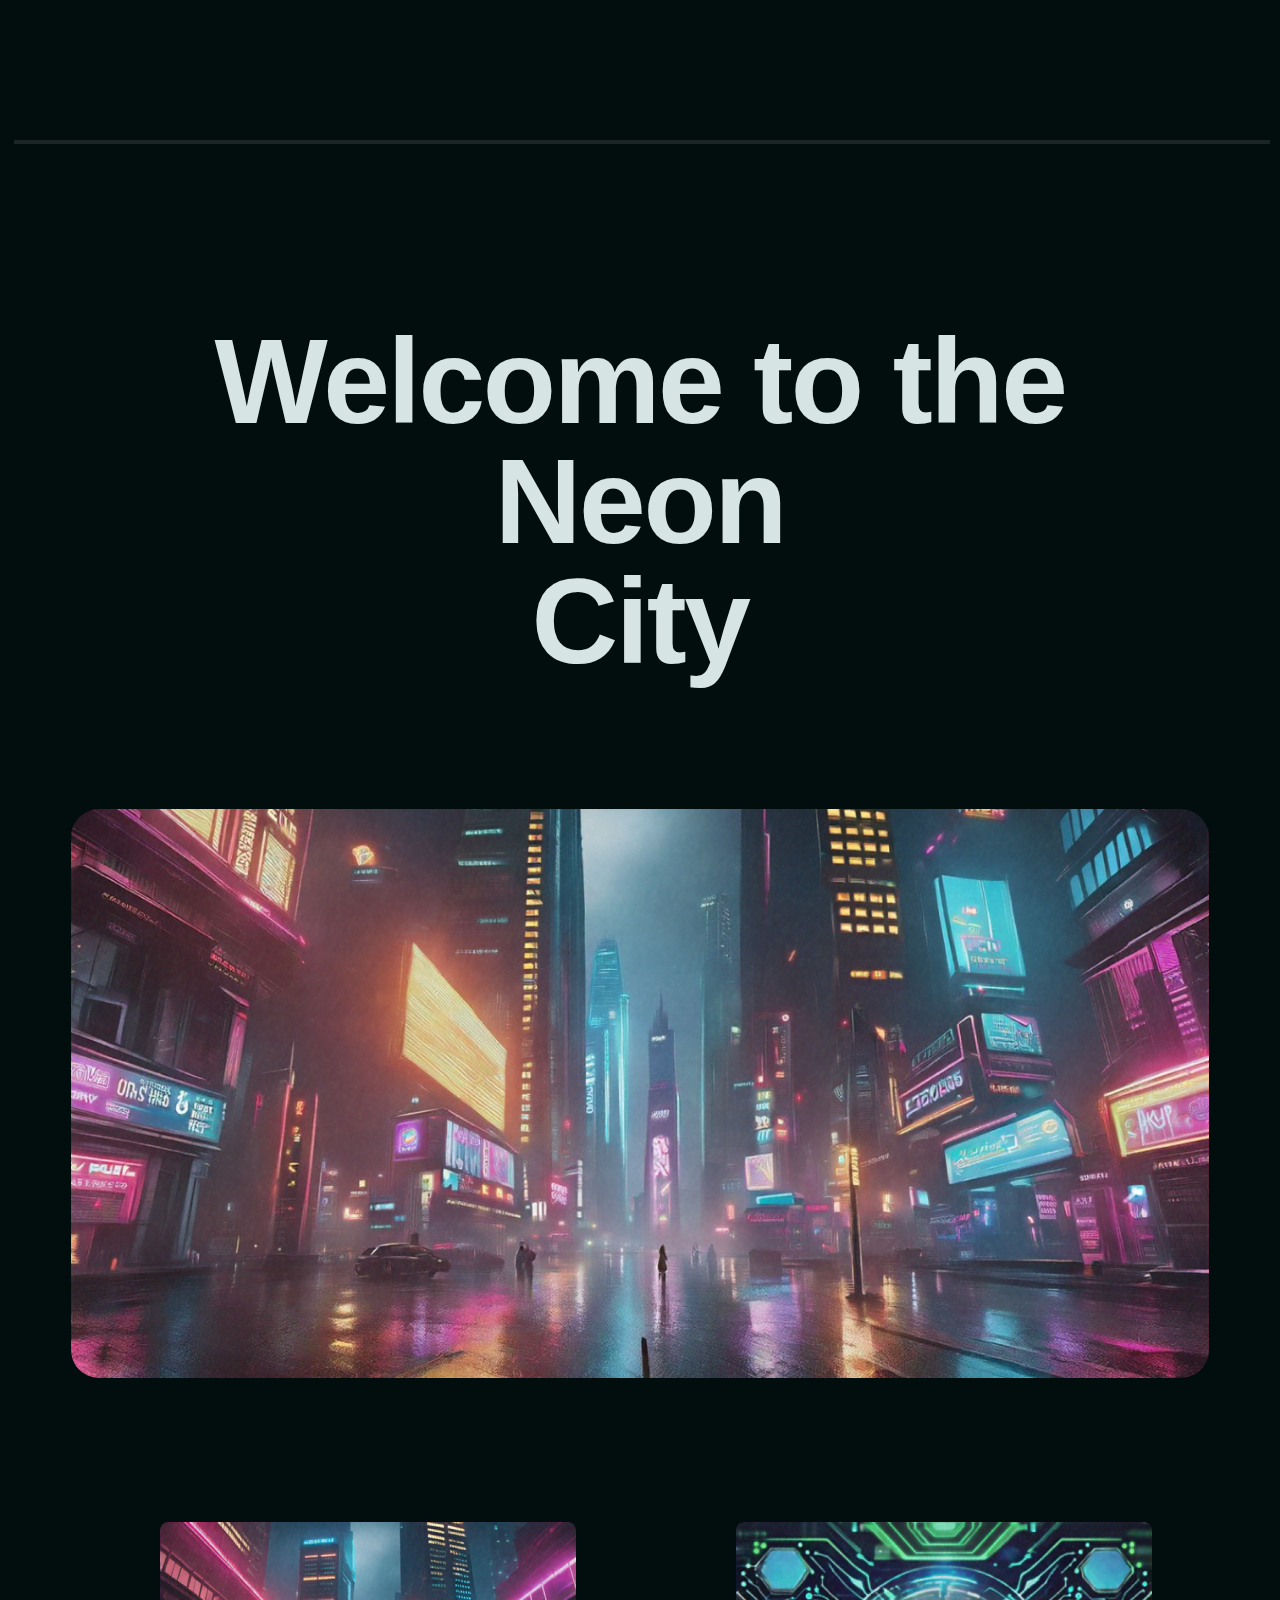
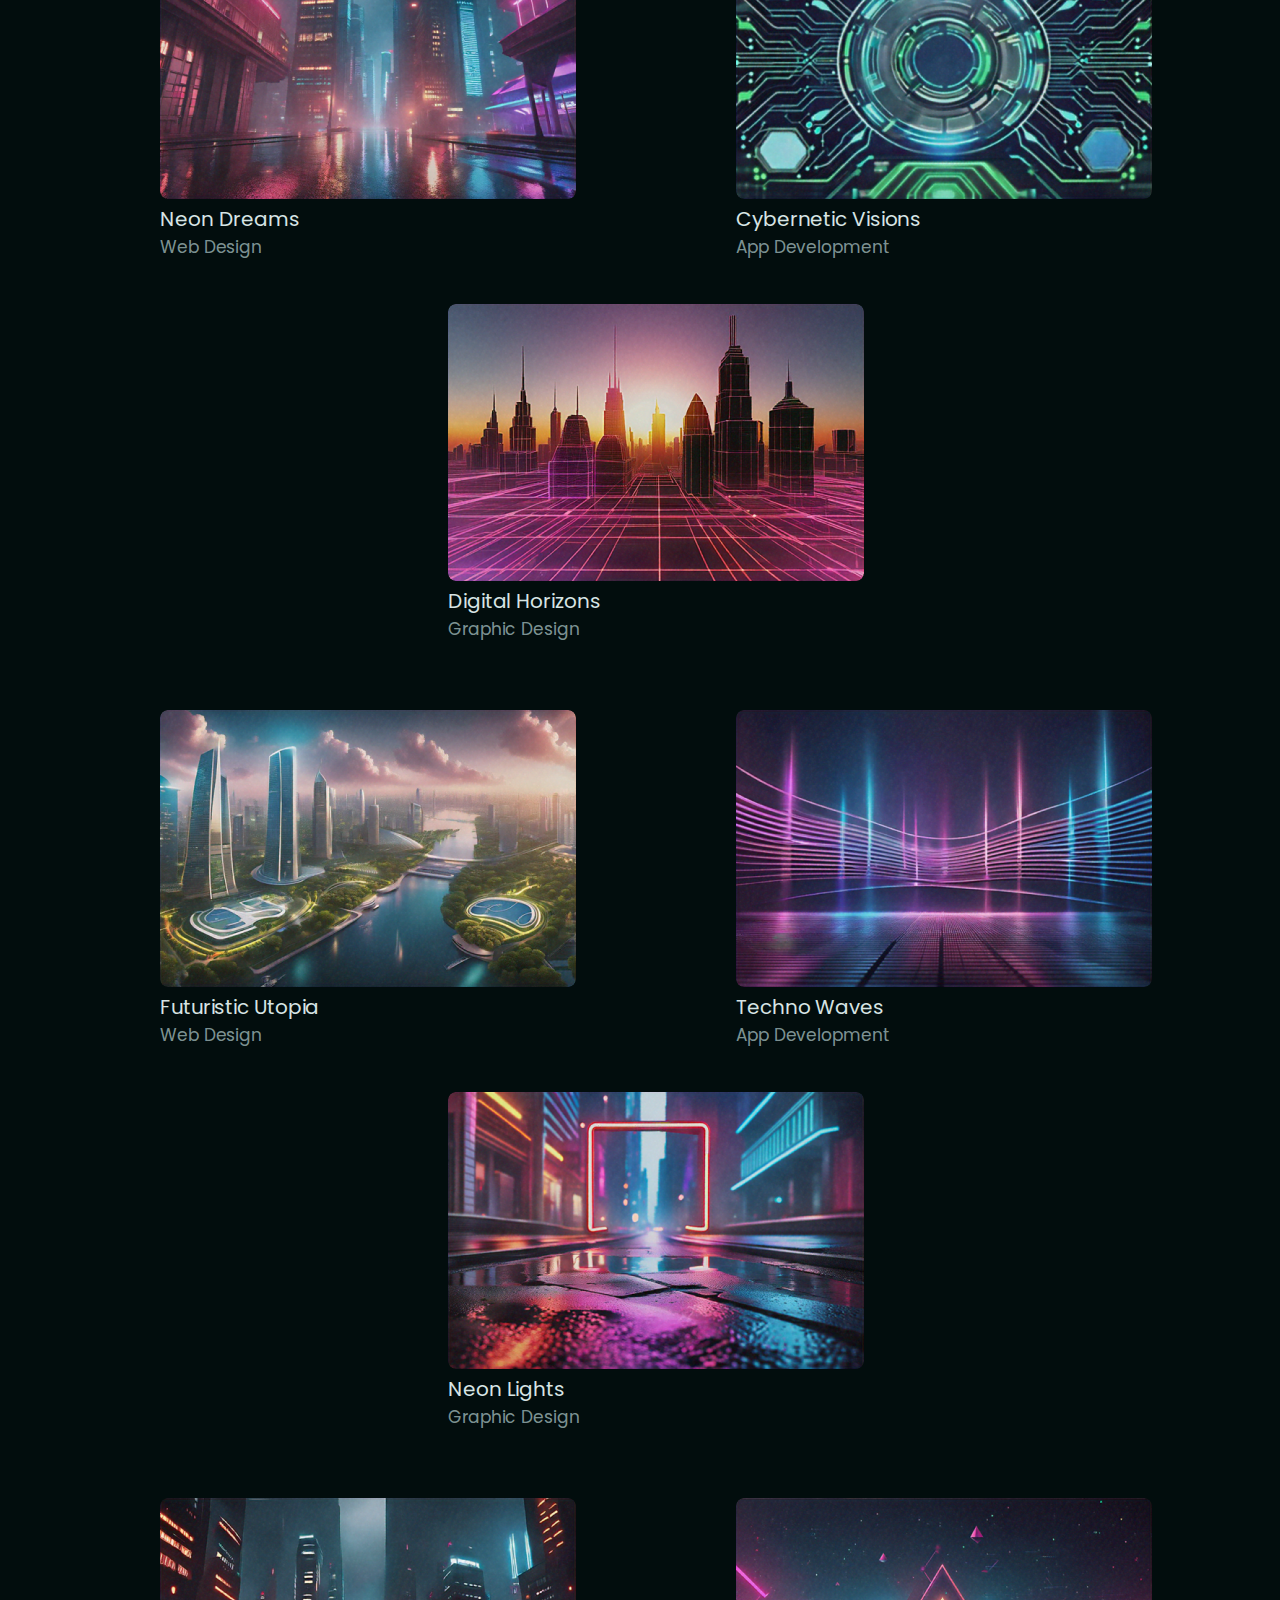
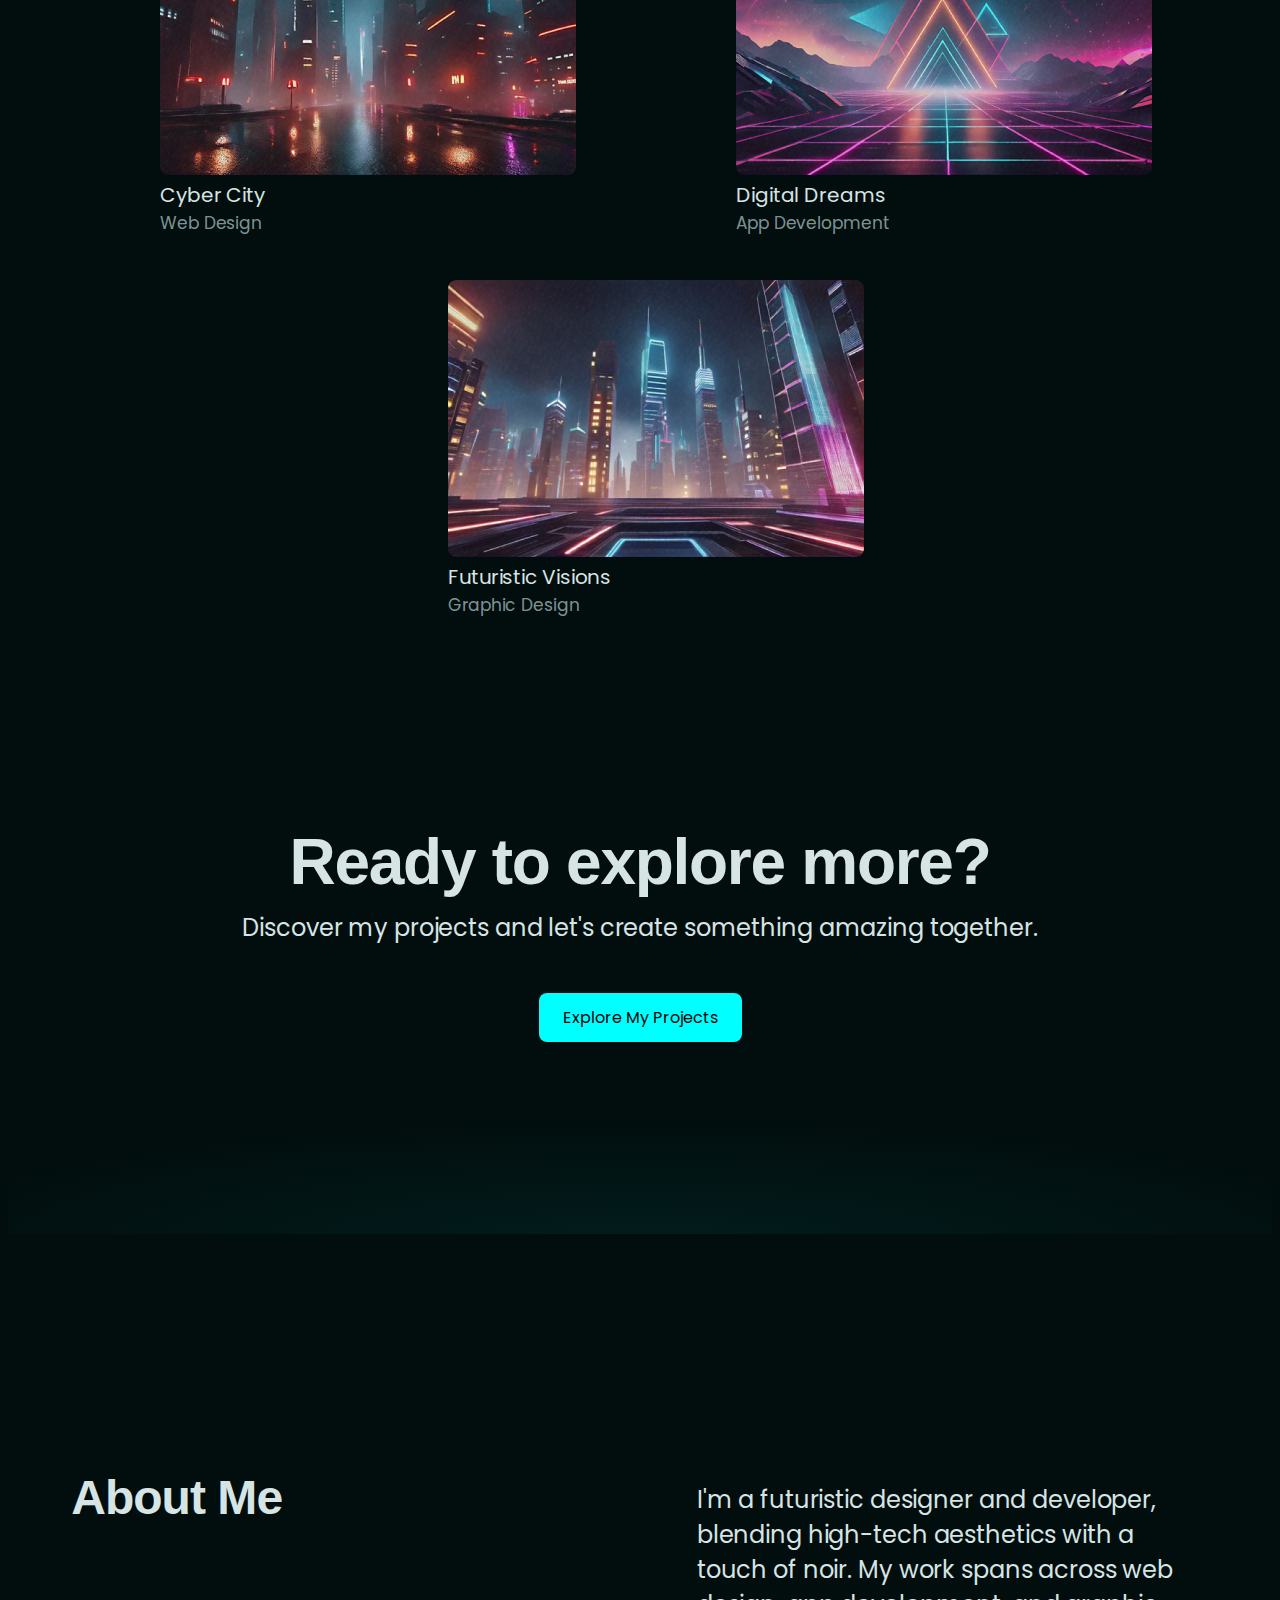
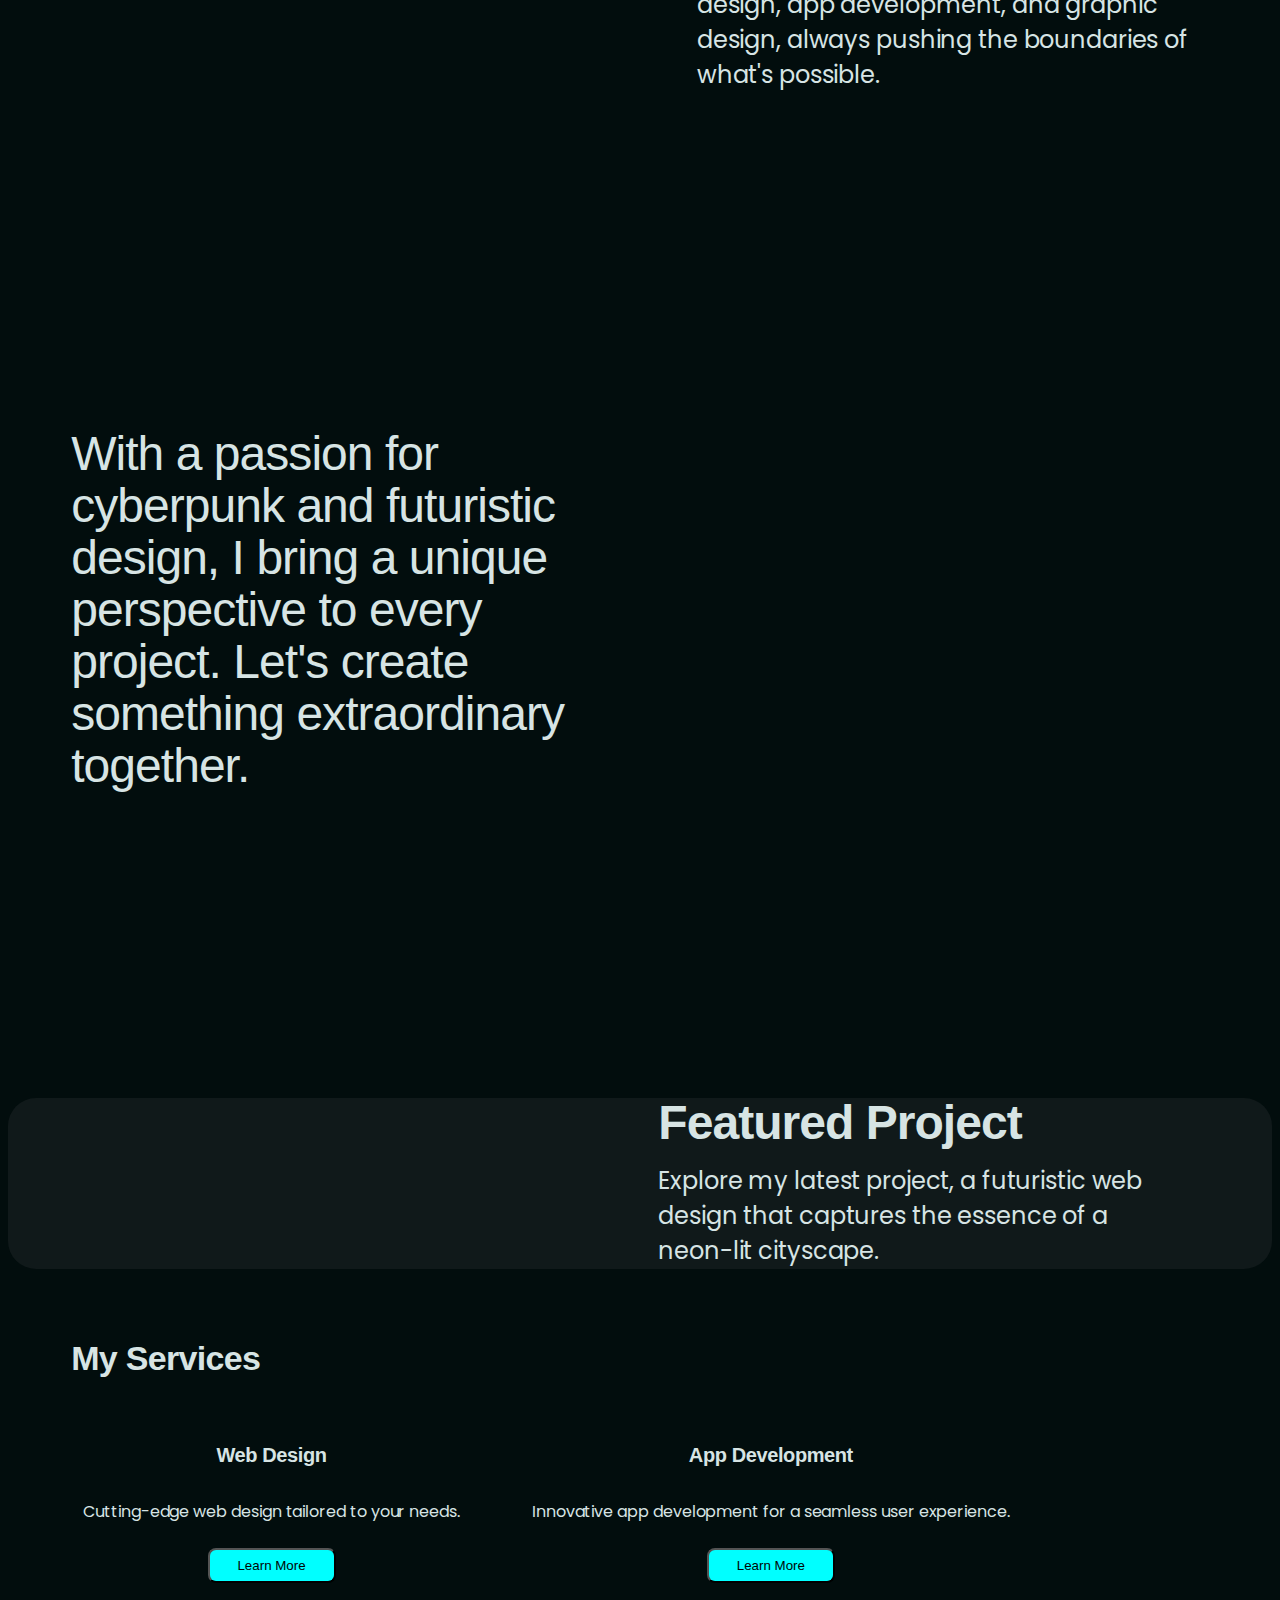
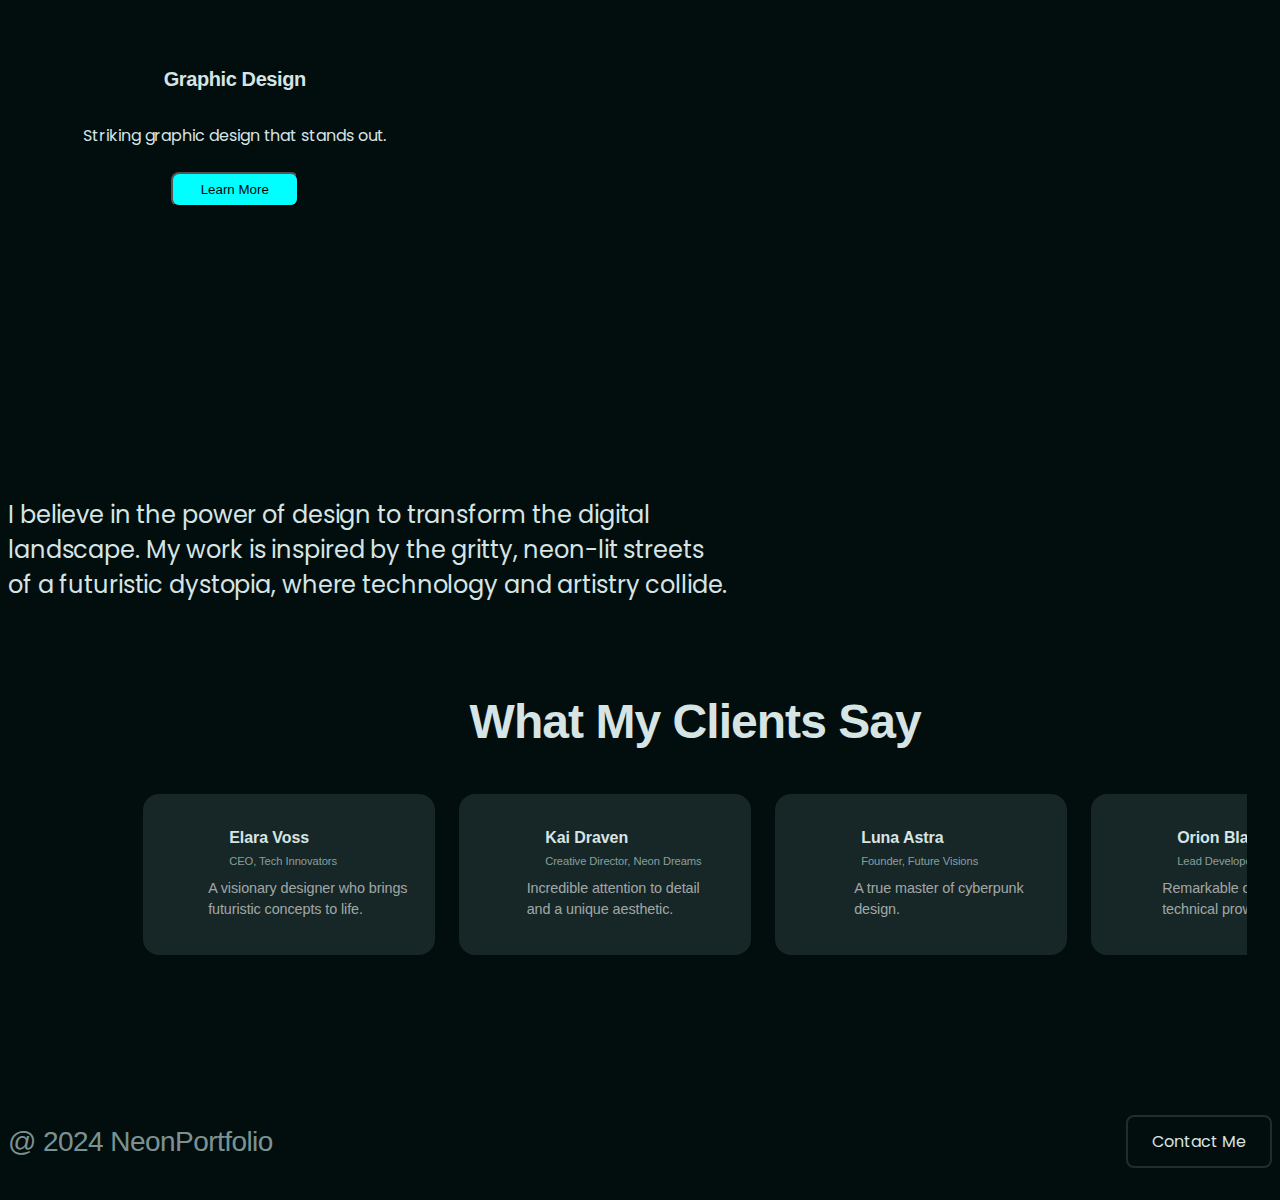
<file: index.html>
<!DOCTYPE html>
<html lang="en">

<head>
  <meta charset="UTF-8">
  <meta name="viewport" content="width=device-width, initial-scale=1.0">
  <link rel="preconnect" href="https://fonts.googleapis.com">
  <link rel="preconnect" href="https://fonts.gstatic.com" crossorigin>
  <link
    href="https://fonts.googleapis.com/css2?family=Poppins:ital,wght@0,100;0,200;0,300;0,400;0,500;0,600;0,700;0,800;0,900;1,100;1,200;1,300;1,400;1,500;1,600;1,700;1,800;1,900&display=swap"
    rel="stylesheet">
  <title>Capstone Project</title>
  <link rel="stylesheet" href="style.css">
</head>

<body>
  <header class="header-container">
    <nav class="main-header">
      <h1 class="brand-logo">NeonPortfolio</h1>
      <div class="nav-links" role="navigation">
        <a href="#projects" class="nav-link">Projects</a>
        <a href="#about" class="nav-link">About</a>
        <a href="#blog" class="nav-link">Blog</a>
        <a href="#" class="nav-link">Contact</a>
      </div>
      <div class="header-divider"></div>
    </nav>
  </header>
  <div class="hero-section">
    <h1 class="hero-title">Welcome to the Neon <br>City</h1>
    <img src="Images/img4.png" alt="Neon city landscape view" class="hero-image" loading="lazy" />
  </div>

  <div class="project-grid">
    <div class="project-row">
      <div class="project-card">
        <img src="Images/img7.png" alt="Neon Dreams project showcase" class="project-image" />
        <div class="project-info">
          <h2 class="project-title">Neon Dreams</h2>
          <p class="project-category">Web Design</p>
        </div>
      </div>
      <div class="project-card">
        <img src="Images/img9.png" alt="Cybernetic Visions project showcase" class="project-image" />
        <div class="project-info">
          <h2 class="project-title">Cybernetic Visions</h2>
          <p class="project-category">App Development</p>
        </div>
      </div>
      <div class="project-card">
        <img src="Images/img6.png" alt="Digital Horizons project showcase" class="project-image" />
        <div class="project-info">
          <h2 class="project-title">Digital Horizons</h2>
          <p class="project-category">Graphic Design</p>
        </div>
      </div>
    </div>
    <div class="project-row">
      <div class="project-card">
        <img src="Images/img12.png" alt="Futuristic Utopia project showcase" class="project-image" />
        <div class="project-info">
          <h2 class="project-title">Futuristic Utopia</h2>
          <p class="project-category">Web Design</p>
        </div>
      </div>
      <div class="project-card">
        <img src="Images/img13.png" alt="Techno Waves project showcase" class="project-image" />
        <div class="project-info">
          <h2 class="project-title">Techno Waves</h2>
          <p class="project-category">App Development</p>
        </div>
      </div>
      <div class="project-card">
        <img src="Images/img1.png" alt="Neon Lights project showcase" class="project-image" />
        <div class="project-info">
          <h2 class="project-title">Neon Lights</h2>
          <p class="project-category">Graphic Design</p>
        </div>
      </div>
    </div>
    <div class="project-row">
      <div class="project-card">
        <img src="Images/img5.png" alt="Cyber City project showcase" class="project-image" />
        <div class="project-info">
          <h2 class="project-title">Cyber City</h2>
          <p class="project-category">Web Design</p>
        </div>
      </div>
      <div class="project-card">
        <img src="Images/img11.png" alt="Digital Dreams project showcase" class="project-image" />
        <div class="project-info">
          <h2 class="project-title">Digital Dreams</h2>
          <p class="project-category">App Development</p>
        </div>
      </div>
      <div class="project-card">
        <img src="Images/img2.png" alt="Futuristic Visions project showcase" class="project-image" />
        <div class="project-info">
          <h2 class="project-title">Futuristic Visions</h2>
          <p class="project-category">Graphic Design</p>
        </div>
      </div>
    </div>
  </div>
  <div class="cta-section">
    <h2 class="cta-title">Ready to explore more?</h2>
    <p class="cta-description">Discover my projects and let's create something amazing together.</p>
    <a href="#projects" class="cta-button">Explore My Projects</a>
    <div class="gradient-for-cta-s"></div>
  </div>

  <div class="about-section">
    <div class="text-container">
      <div class="content-wrapper">
        <h2 class="heading">About Me</h2>
        <p class="description">
          I'm a futuristic designer and developer, blending high-tech aesthetics
          with a touch of noir. My work spans across web design, app development,
          and graphic design, always pushing the boundaries of what's possible.
        </p>
      </div>
      <div class="section-divider"></div>
    </div>
  </div>

  <div class="about-section">
    <div class="about-description">
      With a passion for cyberpunk and futuristic design, I bring a unique perspective to every project. Let's create
      something extraordinary together.
    </div>
    <div class="content-spacer"></div>
  </div>

  <div class="feature-card-container-1">
    <div class="feature-card-1">
      <div class="project-image-wrapper-1">
        <img loading="lazy" src="Images/img14.png" class="project-image-1"
          alt="Futuristic web design featuring a neon-lit cityscape" />
      </div>
      <div class="content-wrapper-1">
        <h2 class="project-title-1">Featured Project</h2>
        <p class="project-description-1">
          Explore my latest project, a futuristic web design that captures the
          essence of a neon-lit cityscape.
        </p>
      </div>
    </div>
  </div>

  <div class="services-section">
    <div class="services-wrapper">
      <div class="services-content">
        <h2 class="services-heading">My Services</h2>
        <div class="services-grid">
          <div class="service-card">
            <img loading="lazy" src="Images/img8.png" class="service-image" alt="Web Design Service Illustration" />
            <div class="service-text">
              <h3 class="service-title">Web Design</h3>
              <p class="service-description">
                Cutting-edge web design tailored to your needs.
              </p>
            </div>
            <button class="service-button">Learn More</button>
          </div>
          <div class="service-card">
            <img loading="lazy" src="Images/img3.png" class="service-image"
              alt="App Development Service Illustration" />
            <div class="service-text">
              <h3 class="service-title">App Development</h3>
              <p class="service-description">
                Innovative app development for a seamless user experience.
              </p>
            </div>
            <button class="service-button">Learn More</button>
          </div>
          <div class="service-card">
            <img loading="lazy" src="Images/img10.png" class="service-image"
              alt="Graphic Design Service Illustration" />
            <div class="service-text">
              <h3 class="service-title">Graphic Design</h3>
              <p class="service-description">
                Striking graphic design that stands out.
              </p>
            </div>
            <button class="service-button">Learn More</button>
          </div>
        </div>
      </div>
      <div class="section-divider"></div>
    </div>
  </div>
  <div class="portfolio-section">
    <div class="content-spacer" role="presentation"></div>
    <div class="portfolio-description">
      I believe in the power of design to transform the digital landscape. My work is inspired by the gritty, neon-lit
      streets of a futuristic dystopia, where technology and artistry collide.
    </div>
  </div>
<div class="testimonials-wrapper">
    <div class="testimonials-section">
      <h2 class="section-title">What My Clients Say</h2>
      <div class="testimonials-grid">
        <div class="testimonial-card">
          <div class="profile-container">
            <img src="Images/img18.png" alt="Profile photo of Elara Voss" class="profile-image" loading="lazy"/>
            <div class="profile-info">
              <h3 class="profile-name">Elara Voss</h3>
              <p class="profile-title">CEO, Tech Innovators</p>
            </div>
          </div>
          <div class="quote-wrapper">
            <div class="quote-icon">
              <img src="Images/img20.png" alt="" class="quote-image" loading="lazy"/>
            </div>
            <p class="quote-text">A visionary designer who brings futuristic concepts to life.</p>
          </div>
        </div>
        <div class="testimonial-card">
          <div class="profile-container">
            <img src="Images/img17.png" alt="Profile photo of Kai Draven" class="profile-image" loading="lazy"/>
            <div class="profile-info">
              <h3 class="profile-name">Kai Draven</h3>
              <p class="profile-title">Creative Director, Neon Dreams</p>
            </div>
          </div>
          <div class="quote-wrapper">
            <div class="quote-icon">
              <img src="Images/img20.png" alt="" class="quote-image" loading="lazy"/>
            </div>
            <p class="quote-text">Incredible attention to detail and a unique aesthetic.</p>
          </div>
        </div>
        <div class="testimonial-card">
          <div class="profile-container">
            <img src="Images/img16.png" alt="Profile photo of Luna Astra" class="profile-image" loading="lazy"/>
            <div class="profile-info">
              <h3 class="profile-name">Luna Astra</h3>
              <p class="profile-title">Founder, Future Visions</p>
            </div>
          </div>
          <div class="quote-wrapper">
            <div class="quote-icon">
              <img src="Images/img20.png" alt="" class="quote-image" loading="lazy"/>
            </div>
            <p class="quote-text">A true master of cyberpunk design.</p>
          </div>
        </div>
        <div class="testimonial-card">
          <div class="profile-container">
            <img src="Images/img15.png" alt="Profile photo of Orion Blaze" class="profile-image" loading="lazy"/>
            <div class="profile-info">
              <h3 class="profile-name">Orion Blaze</h3>
              <p class="profile-title">Lead Developer, Digital Horizons</p>
            </div>
          </div>
          <div class="quote-wrapper">
            <div class="quote-icon">
              <img src="Images/img20.png" alt="" class="quote-image" loading="lazy"/>
            </div>
            <p class="quote-text">Remarkable creativity and technical prowess.</p>
          </div>
        </div>
        <div class="testimonial-card">
          <div class="profile-container">
            <img src="Images/img19.png" alt="Profile photo of Nova Cypher" class="profile-image" loading="lazy"/>
            <div class="profile-info">
              <h3 class="profile-name">Nova Cypher</h3>
              <p class="profile-title">Art Director, Cybernetic Visions</p>
            </div>
          </div>
          <div class="quote-wrapper">
            <div class="quote-icon">
              <img src="Images/img20.png" alt="" class="quote-image" loading="lazy"/>
            </div>
            <p class="quote-text">Transforms ideas into stunning visual experiences.</p>
          </div>
        </div>
        <div class="testimonial-card">
          <div class="profile-container">
            <img src="Images/img19.png" alt="Profile photo of Nova Cypher" class="profile-image" loading="lazy"/>
            <div class="profile-info">
              <h3 class="profile-name">Nova Cypher</h3>
              <p class="profile-title">Art Director, Cybernetic Visions</p>
            </div>
          </div>
          <div class="quote-wrapper">
            <div class="quote-icon">
              <img src="Images/img20.png" alt="" class="quote-image" loading="lazy"/>
            </div>
            <p class="quote-text">Transforms ideas into stunning visual experiences.</p>
          </div>
        </div>
      </div>
      </div>
      <div class="section-divider"></div>
    </div>
  </div>
  
  <footer class="footer">
    <p class="copyright">@ 2024 NeonPortfolio</p>
    <a href="#contact" class="contact-button">Contact Me</a>
  </footer>
</body>

</html>
</file>
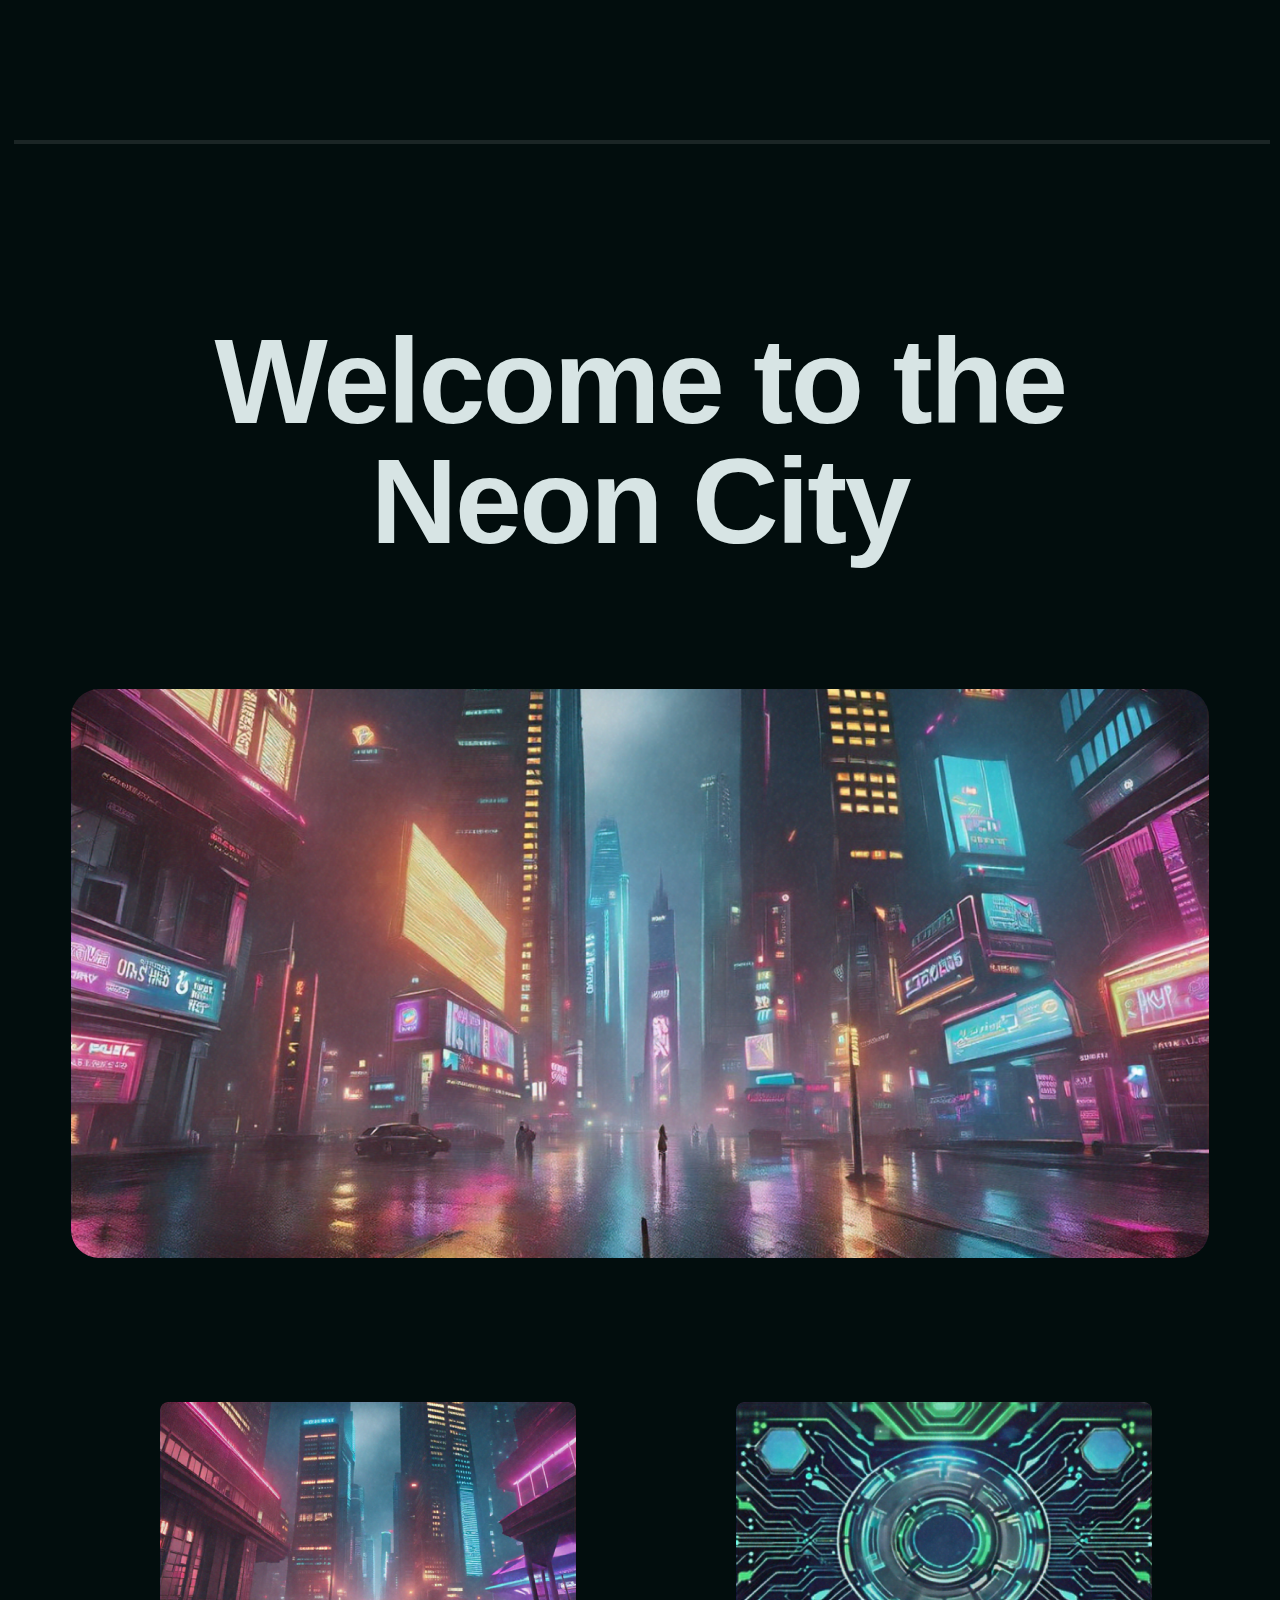
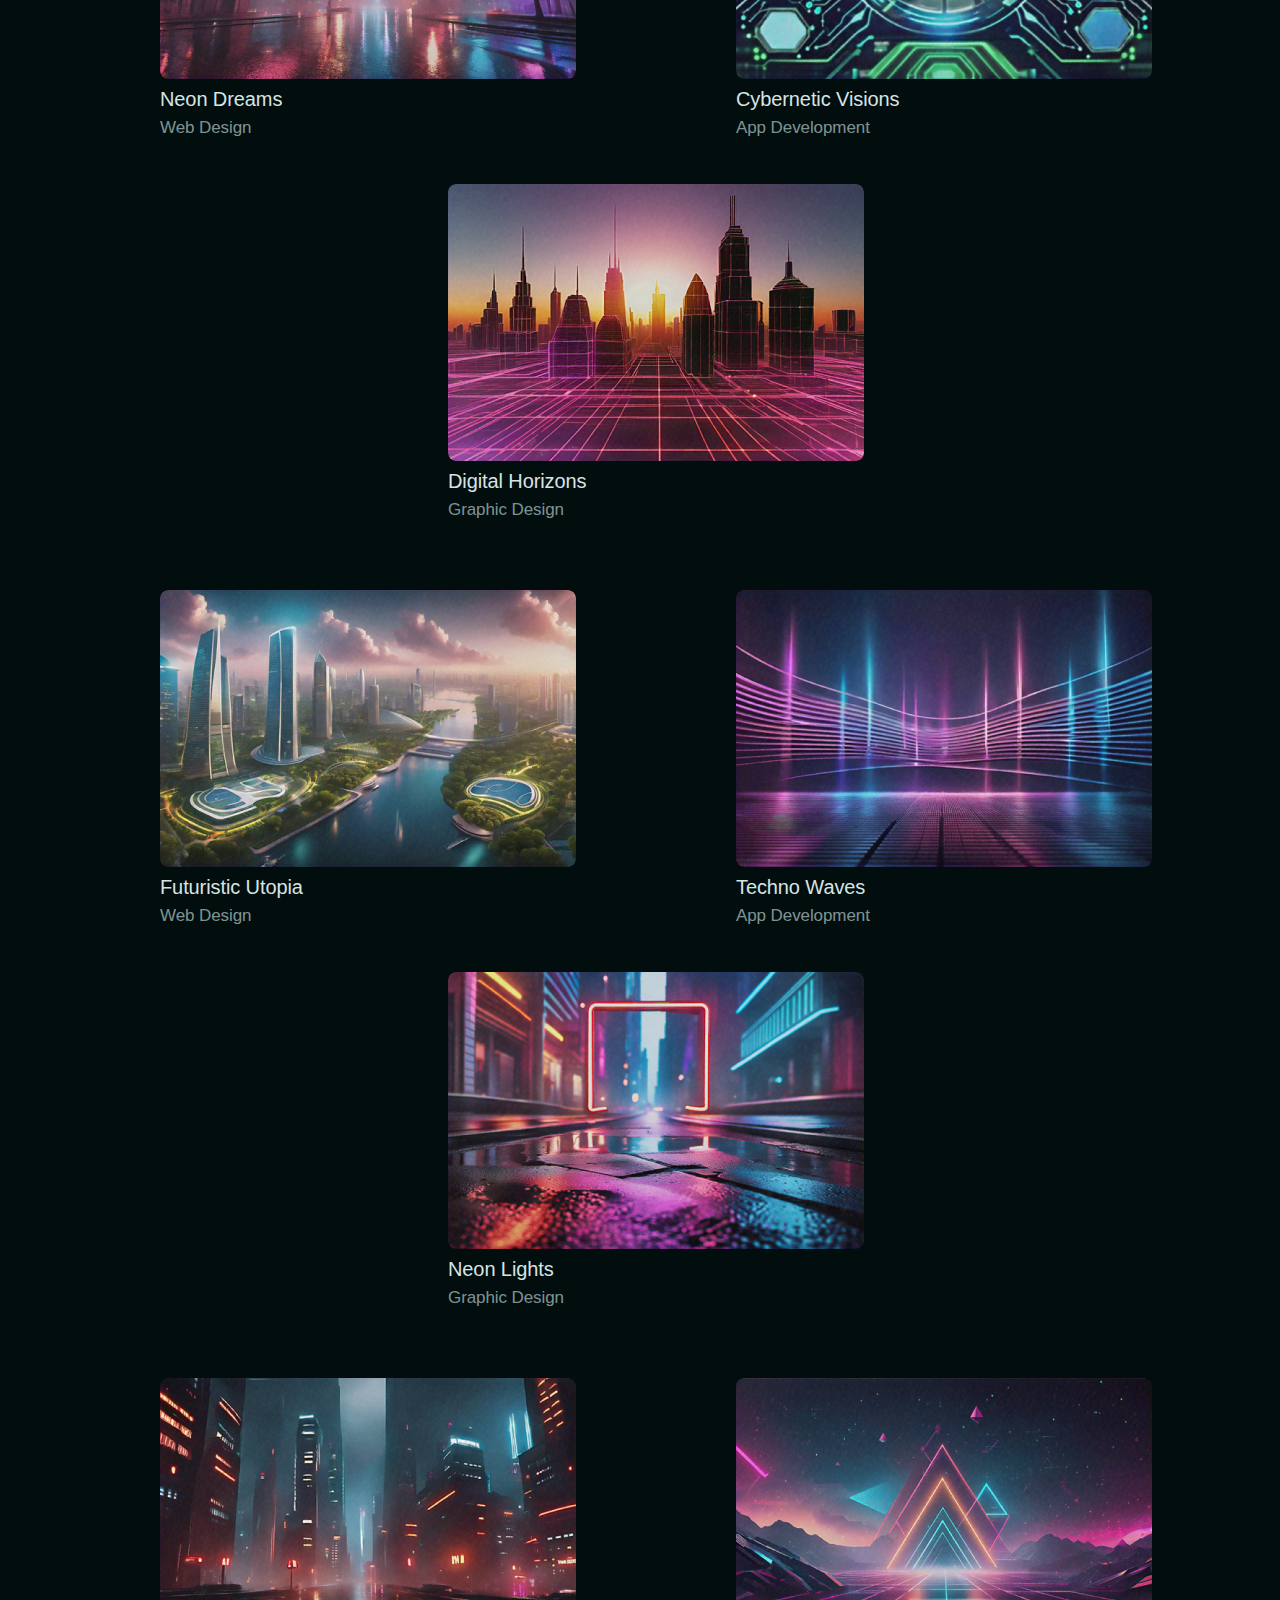
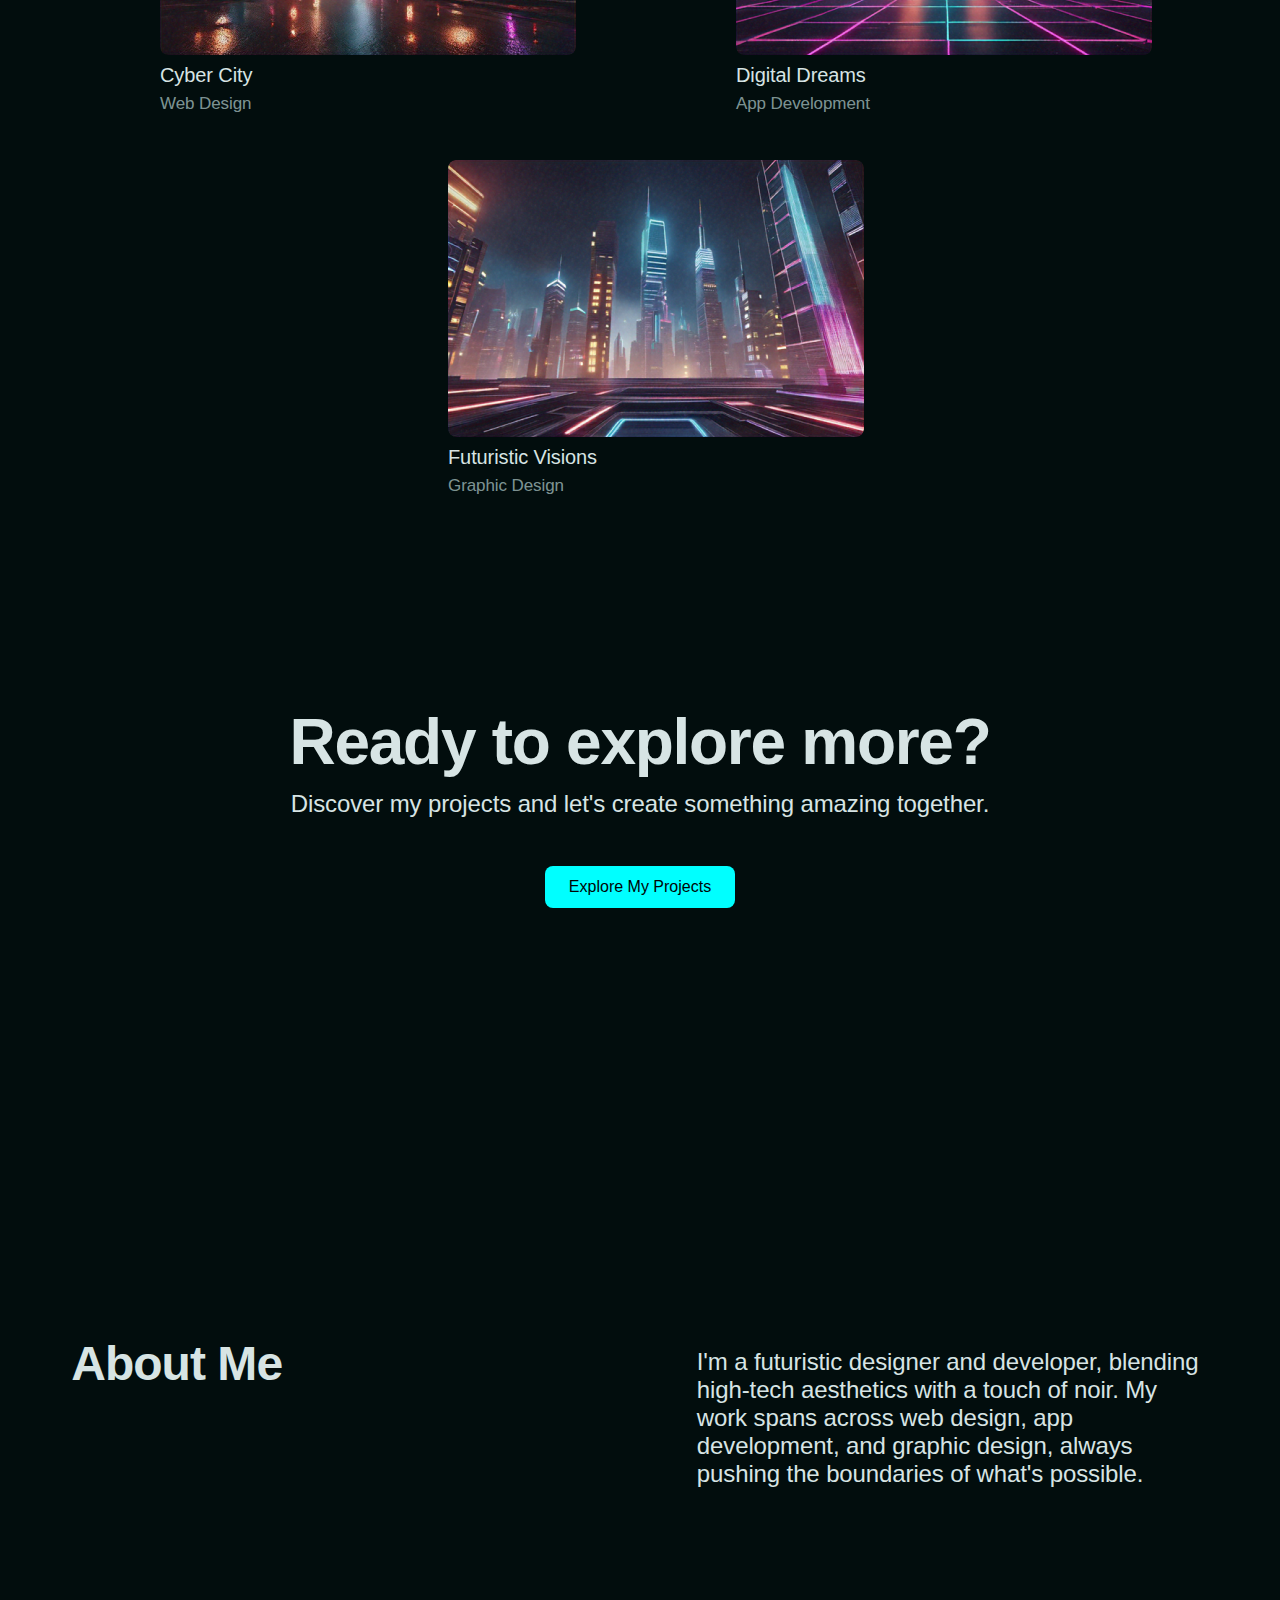
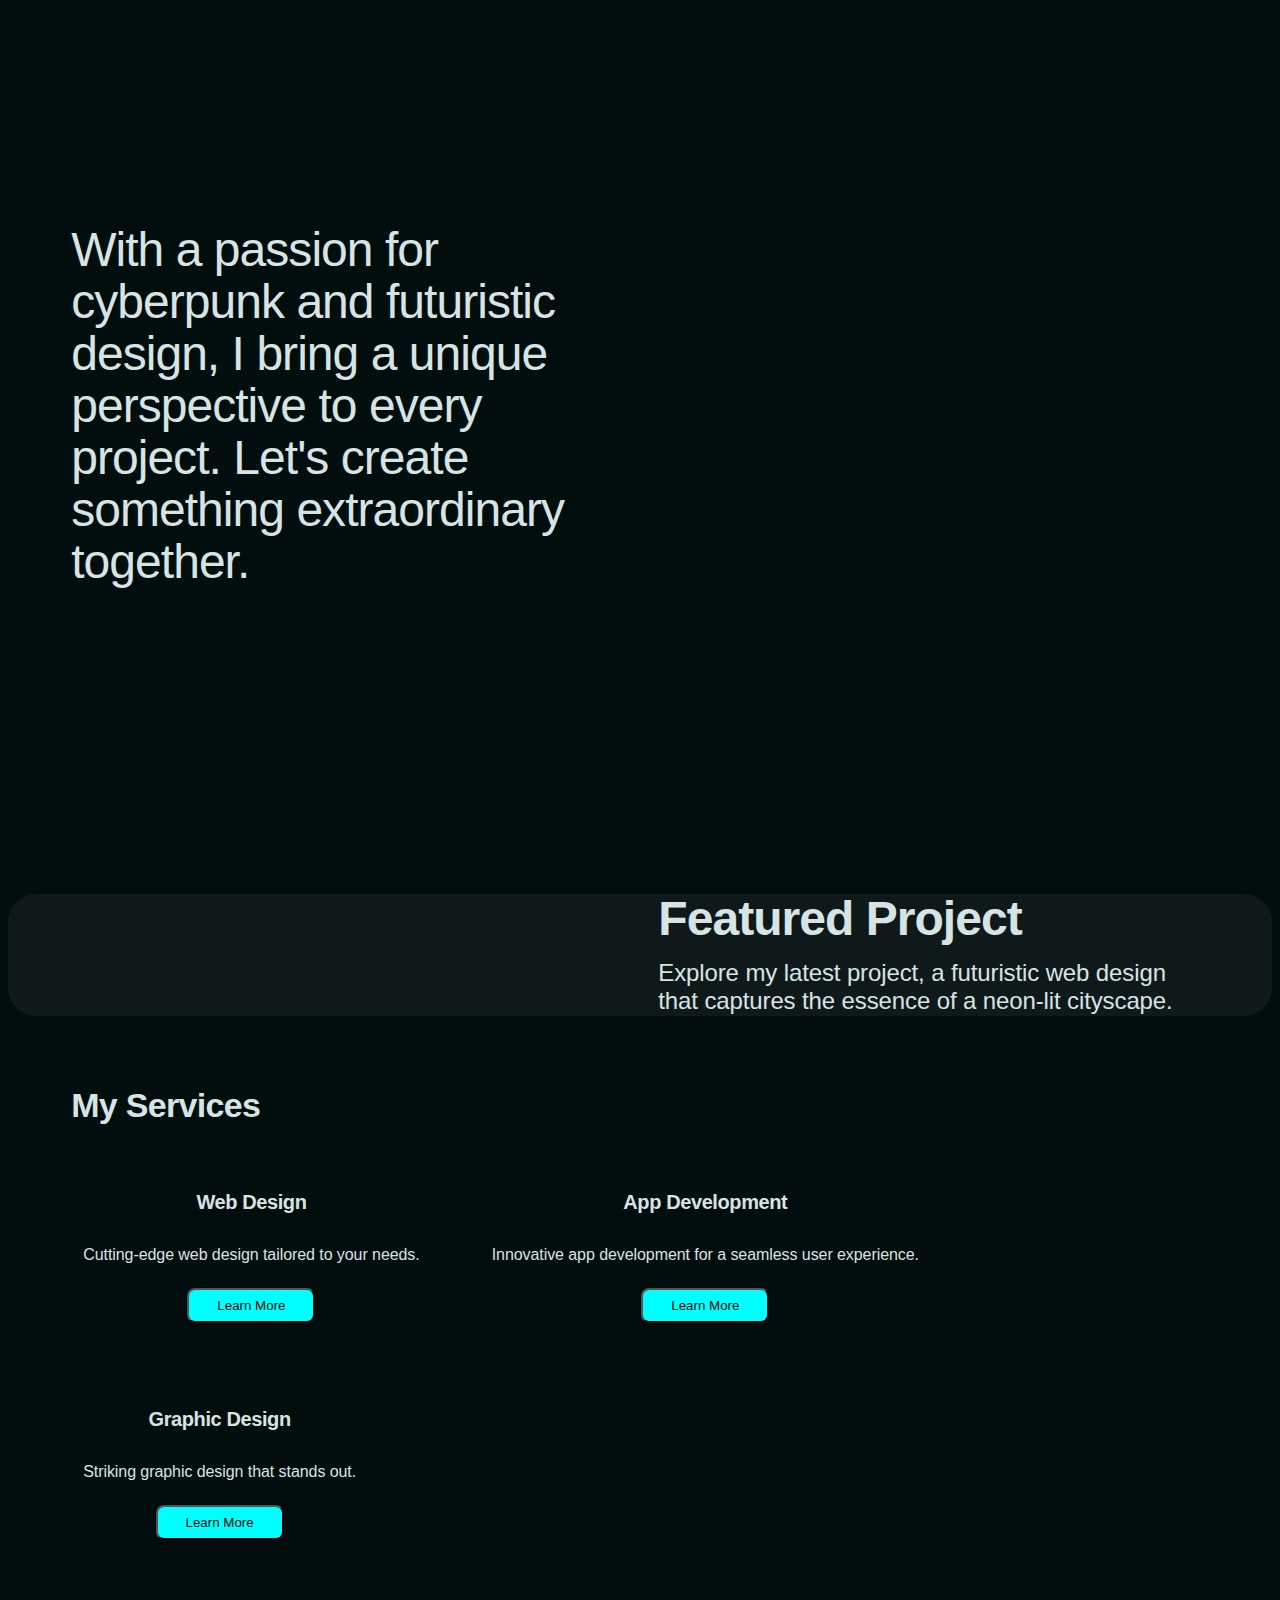
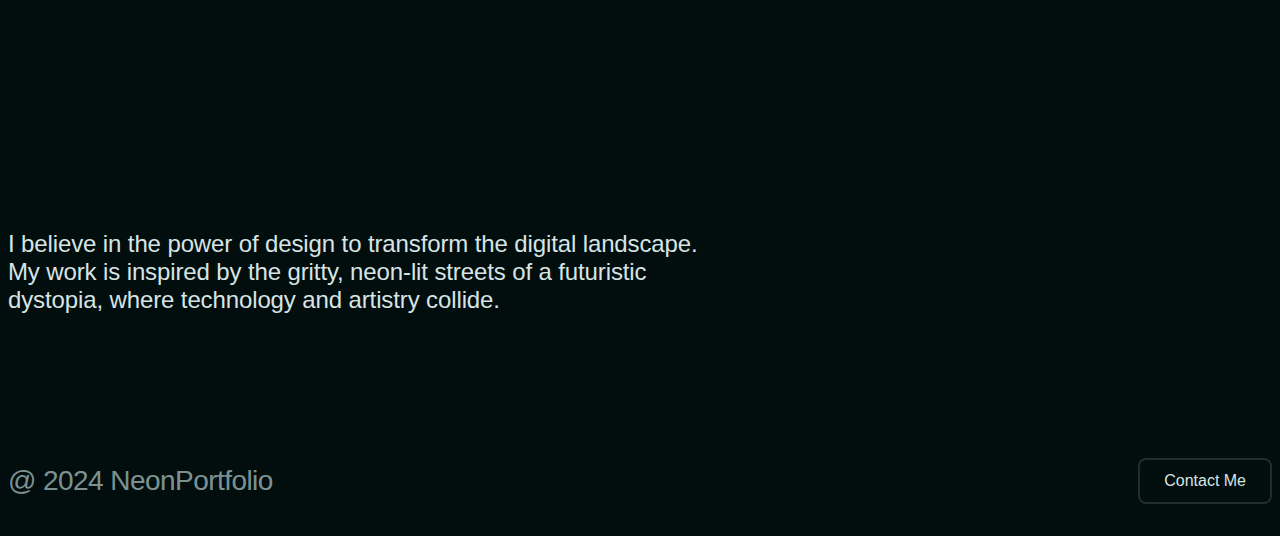
<file: capstone.html>
<!DOCTYPE html>
<html lang="en">
<head>
    <meta charset="UTF-8">
    <meta name="viewport" content="width=device-width, initial-scale=1.0">
    <title>Capstone Project</title>
    <link rel="stylesheet" href="style.css">
</head>
<body>
        <header class="header-container">
          <nav class="main-header">
              <h1 class="brand-logo">NeonPortfolio</h1>
              <div class="nav-links" role="navigation">
                  <a href="#projects" class="nav-link">Projects</a>
                  <a href="#about" class="nav-link">About</a>
                  <a href="#blog" class="nav-link">Blog</a>
                  <a href="#contact" class="nav-link">Contact</a>
              </div>
              <div class="header-divider"></div>
          </nav>
        </header>        
        <section class="hero-section">
          <h1 class="hero-title">Welcome to the Neon City</h1>
          <img 
              src="Images/img4.png" 
              alt="Neon city landscape view" 
              class="hero-image" 
              loading="lazy" 
          />
        </section>        
        <div class="project-grid">
            <div class="project-row">
              <article class="project-card">
                <img src="Images/img7.png" alt="Neon Dreams project showcase" class="project-image" />
                <div class="project-info">
                  <h2 class="project-title">Neon Dreams</h2>
                  <p class="project-category">Web Design</p>
                </div>
              </article>
              <article class="project-card">
                <img src="Images/img9.png" alt="Cybernetic Visions project showcase" class="project-image" />
                <div class="project-info">
                  <h2 class="project-title">Cybernetic Visions</h2>
                  <p class="project-category">App Development</p>
                </div>
              </article>
              <article class="project-card" >
                <img src="Images/img6.png" alt="Digital Horizons project showcase" class="project-image" />
                <div class="project-info">
                  <h2 class="project-title">Digital Horizons</h2>
                  <p class="project-category">Graphic Design</p>
                </div>
              </article>
            </div>
            <div class="project-row">
              <article class="project-card">
                <img src="Images/img12.png" alt="Futuristic Utopia project showcase" class="project-image" />
                <div class="project-info">
                  <h2 class="project-title">Futuristic Utopia</h2>
                  <p class="project-category">Web Design</p>
                </div>
              </article>
              <article class="project-card">
                <img src="Images/img13.png" alt="Techno Waves project showcase" class="project-image" />
                <div class="project-info">
                  <h2 class="project-title">Techno Waves</h2>
                  <p class="project-category">App Development</p>
                </div>
              </article>
              <article class="project-card">
                <img src="Images/img1.png" alt="Neon Lights project showcase" class="project-image" />
                <div class="project-info">
                  <h2 class="project-title">Neon Lights</h2>
                  <p class="project-category">Graphic Design</p>
                </div>
              </article>
            </div>
            <div class="project-row">
              <article class="project-card" >
                <img src="Images/img5.png" alt="Cyber City project showcase" class="project-image" />
                <div class="project-info">
                  <h2 class="project-title">Cyber City</h2>
                  <p class="project-category">Web Design</p>
                </div>
              </article>
              <article class="project-card">
                <img src="Images/img11.png" alt="Digital Dreams project showcase" class="project-image" />
                <div class="project-info">
                  <h2 class="project-title">Digital Dreams</h2>
                  <p class="project-category">App Development</p>
                </div>
              </article>
              <article class="project-card">
                <img src="Images/img2.png" alt="Futuristic Visions project showcase" class="project-image" />
                <div class="project-info">
                  <h2 class="project-title">Futuristic Visions</h2>
                  <p class="project-category">Graphic Design</p>
                </div>
              </article>
            </div>
          </div>

          <section class="cta-section">
            <h2 class="cta-title">Ready to explore more?</h2>
            <p class="cta-description">Discover my projects and let's create something amazing together.</p>
            <a href="#projects" class="cta-button">Explore My Projects</a>
          </section>

        <section class="about-section">
            <div class="text-container">
              <div class="content-wrapper">
                <h2 class="heading">About Me</h2>
                <p class="description">
                  I'm a futuristic designer and developer, blending high-tech aesthetics
                  with a touch of noir. My work spans across web design, app development,
                  and graphic design, always pushing the boundaries of what's possible.
                </p>
              </div>
              <div class="section-divider"></div>
            </div>
          </section>

          <section class="about-section">
            <div class="about-description">
              With a passion for cyberpunk and futuristic design, I bring a unique perspective to every project. Let's create something extraordinary together.
            </div>
            <div class="content-spacer"></div>
          </section>

          <section class="feature-card-container-1">
            <div class="feature-card-1">
              <div class="project-image-wrapper-1">
                <img
                  loading="lazy"
                  src="Images/img14.png"
                  class="project-image-1"
                  alt="Futuristic web design featuring a neon-lit cityscape"
                />
              </div>
              <div class="content-wrapper-1">
                <h2 class="project-title-1">Featured Project</h2>
                <p class="project-description-1">
                  Explore my latest project, a futuristic web design that captures the
                  essence of a neon-lit cityscape.
                </p>
              </div>
            </div>
          </section>

          <div class="services-section">
            <div class="services-wrapper">
              <div class="services-content">
                <h2 class="services-heading">My Services</h2>
                <div class="services-grid">
                  <div class="service-card">
                    <img
                      loading="lazy"
                      src="Images/img8.png"
                      class="service-image"
                      alt="Web Design Service Illustration"
                    />
                    <div class="service-text">
                      <h3 class="service-title">Web Design</h3>
                      <p class="service-description">
                        Cutting-edge web design tailored to your needs.
                      </p>
                    </div>
                    <button class="service-button">Learn More</button>
                  </div>
                  <div class="service-card">
                    <img
                      loading="lazy"
                      src="Images/img3.png"
                      class="service-image"
                      alt="App Development Service Illustration"
                    />
                    <div class="service-text">
                      <h3 class="service-title">App Development</h3>
                      <p class="service-description">
                        Innovative app development for a seamless user experience.
                      </p>
                    </div>
                    <button class="service-button" >Learn More</button>
                  </div>
                  <div class="service-card">
                    <img
                      loading="lazy"
                      src="Images/img10.png"
                      class="service-image"
                      alt="Graphic Design Service Illustration"
                    />
                    <div class="service-text">
                      <h3 class="service-title">Graphic Design</h3>
                      <p class="service-description">
                        Striking graphic design that stands out.
                      </p>
                    </div>
                    <button class="service-button">Learn More</button>
                  </div>
                </div>
              </div>
              <div class="section-divider"></div>
            </div>
          </div>

          <div class="portfolio-section">
            <div class="content-spacer" role="presentation"></div>
            <div class="portfolio-description">
              I believe in the power of design to transform the digital landscape. My work is inspired by the gritty, neon-lit streets of a futuristic dystopia, where technology and artistry collide.
            </div>
          </div>
          <footer class="footer">
            <p class="copyright">@ 2024 NeonPortfolio</p>
            <a href="#contact" class="contact-button">Contact Me</a>
          </footer>
</body>
</html>
</file>
<file: style.css>
body {
  font-family: Poppins, sans-serif;
}
.header-container {
  display: flex;
  flex-direction: column;
  color: rgb(215, 228, 228);
  padding: 0 5%;
  max-width: 1920px;
  margin: 0 auto;
  transition: all 0.3s ease;
}
.main-header {
  background-color: rgb(2, 13, 13);
  position: relative;
  display: flex;
  align-items: center;
  justify-content: space-between;
  padding: 16px 0;
  flex-wrap: wrap;
  gap: 20px;
}
.brand-logo {
  min-height: 48px;
  gap: 12px;
  letter-spacing: -1.68px;
  font-family: 'Roboto Serif', serif;
  font-weight: 600;
  font-size: clamp(28px, 4vw, 42px);
  transition: transform 0.3s ease;
}
.brand-logo:hover {
  transform: scale(1.05);
}
.nav-links {
  display: flex;
  align-items: center;
  gap: 32px;
  letter-spacing: -0.56px;
  font-family: 'Roboto Serif', sans-serif;
  font-size: clamp(18px, 3vw, 28px);
  font-weight: 400;
  flex-wrap: wrap;
  justify-content: center;
}
.nav-link {
  cursor: pointer;
  text-decoration: none;
  color: inherit;
  position: relative;
  transition: all 0.3s ease;
  padding: 5px 10px;
}
.nav-link::before {
  content: '';
  position: absolute;
  width: 0;
  height: 2px;
  bottom: 0;
  left: 50%;
  background-color: aqua;
  transition: all 0.3s ease;
}
.nav-link:hover {
  color: aqua;
}
.nav-link:hover::before {
  width: 100%;
  left: 0;
}
.header-divider {
  position: absolute;
  left: -5%;
  right: -5%;
  bottom: 0;
  width: 110%;
  border: 2px solid rgba(255, 255, 255, 0.1);
  transition: all 0.3s ease;
}
@media screen and (max-width: 1024px) {
  .header-container {
    padding: 0 3%;
  }
  .main-header {
    flex-direction: column;
    text-align: center;
  }
  .nav-links {
    gap: 20px;
    width: 100%;
    justify-content: center;
  }
}
@media screen and (max-width: 768px) {
  .nav-links {
    flex-direction: column;
    align-items: center;
  }
  .header-divider {
    left: -3%;
    right: -3%;
  }
}
@media screen and (max-width: 480px) {
  .main-header {
    padding: 10px 0;
  }
  .brand-logo {
    font-size: clamp(24px, 6vw, 32px);
  }
  .nav-links {
    gap: 15px;
  }
}
@keyframes fadeIn {
  from {
    opacity: 0;
    transform: translateY(-20px);
  }
  to {
    opacity: 1;
    transform: translateY(0);
  }
}
.brand-logo,
.nav-links {
  animation: fadeIn 0.8s ease forwards;
  opacity: 0;
  animation-delay: 0.2s;
}
  .brand-logo:hover {
    transform: scale(1.05) rotate(2deg);
  }
  .nav-link:hover {
    transform: translateY(-3px);
  }
.hero-section {
  background-color: rgba(2, 13, 13, 1);
  display: flex;
  flex-direction: column;
  align-items: center;
  color: rgba(215, 228, 228, 1);
  text-align: center;
  letter-spacing: -2.4px;
  justify-content: flex-start;
  padding: 96px 5%;
  width: 100%;
  box-sizing: border-box;
}
.hero-title {
  max-width: 100%;
  line-height: clamp(80px, 20vw, 120px);
  font-size: clamp(48px, 20vw, 120px);
  font-weight: 700;
  letter-spacing: -0.02em;
  font-family: 'Roboto Serif', -apple-system, Roboto, Helvetica, sans-serif;
  transition: all 0.3s ease;
}
.hero-title:hover {
  transform: scale(1.05);
  color: bisque;
}
.hero-image {
  width: 100%;
  height: auto;
  border-radius: 28px;
  margin: 48px 0 0;
  object-fit: cover;
  transition: transform 0.3s ease;
}
.hero-image:hover {
  transform: scale(1.02);
}
@media screen and (max-width: 1024px) {
  .hero-section {
    padding: 64px 3%;
  }
}
@media screen and (max-width: 768px) {
  .hero-section {
    padding: 48px 2%;
  }
 .hero-title {
    letter-spacing: -1.2px;
  }
}
@media screen and (max-width: 480px) {
  .hero-section {
    padding: 32px 1%;
  }
  .hero-title {
    letter-spacing: -0.8px;
  }
  .hero-image {
    border-radius: 16px;
    margin: 24px 0 0;
  }
}
@media screen and (max-width: 375px) {
  .hero-title {
    font-size: clamp(32px, 15vw, 64px);
    line-height: clamp(40px, 16vw, 80px);
  }
}
@media (prefers-reduced-motion: reduce) {
  .hero-title,
  .hero-image {
    transition: none;
  }
}
.project-grid {
  display: flex;
  flex-direction: column;
  font-weight: 400;
  justify-content: start;
  width: 100%;
  margin: 0 auto;
  padding: 0 16px;
}
.project-row {
  background-color: rgba(2, 13, 13, 1);
  display: flex;
  width: 100%;
  align-items: start;
  gap: 24px;
  flex-wrap: wrap;
  padding: 48px 0;
  justify-content: space-evenly;
}
.project-row:not(:first-child) {
  padding-top: 0;
}
.project-card {
  display: flex;
  min-width: 240px;
  min-height: 333px;
  flex-direction: column;
  transition: all 0.2s ease-out;
  margin-bottom: 24px;
}
.project-card:hover {
  scale: 1.05;
}
.project-image {
  width: 100%;
  height: auto;
  object-fit: cover;
  border-radius: 8px;
}
.project-info {
  display: flex;
  margin-top: 8px;
  width: 100%;
  flex-direction: column;
  justify-content: start;
}
.project-title {
  color: rgba(215, 228, 228, 1);
  font-size: 20px;
  line-height: 1.2;
  letter-spacing: -0.1px;
  padding-bottom: 0.5rem;
  font-weight: 400;
}
.project-category {
  color: rgba(209, 235, 235, 0.62);
  font-size: 17px;
  line-height: 1;
  letter-spacing: -0.09px;
  font-weight: 400;
}
@media screen and (max-width: 768px) {
  .project-row {
    gap: 16px;
  }
  .project-card {
    min-width: 100%;
  }
  .project-title {
    font-size: 18px;
  }
  .project-category {
    font-size: 16px;
  }
}
@media screen and (max-width: 480px) {
  .project-grid {
    padding: 0 8px;
  }
  .project-row {
    padding: 24px 0;
  }
 .project-card {
    min-height: 280px;
  }
}
p,
h2 {
  padding: 0;
  margin: 0;
}
body {
  background-color: rgba(2, 13, 13, 1);
}
.cta-section {
  text-align: center;
  padding: 96px 0;
  position: relative;
  padding-bottom: 12rem;
}
.gradient-for-cta-s {
  position: absolute;
  width: 100vw;
  height: 20rem;
  bottom: 0;
  left: 50%;
  background: radial-gradient(63.68% 40.76% at 50% 103.08%, rgba(0, 112, 112, 0.16) 0%, rgba(2, 13, 13, 0) 100%);
  transform: translateX(-50%);
}
.cta-title {
  font: 700 64px/1 Roboto Serif, sans-serif;
  letter-spacing: -1.28px;
  color: rgba(215, 228, 228, 1);
  padding-top: 48px;
}
.cta-description {
  letter-spacing: -0.12px;
  font-size: 24px;
  color: rgba(215, 228, 228, 1);
  margin-top: 16px;
}
.cta-button {
  display: inline-block;
  background-color: rgba(0, 255, 255, 1);
  color: rgba(0, 5, 5, 1);
  padding: 12px 24px;
  border-radius: 8px;
  text-decoration: none;
  margin-top: 48px;
}
.cta-button:hover {
  scale: 1.1
}
.about-section {
  display: flex;
  flex-direction: column;
  align-items: end;
  color: rgb(215, 228, 228);
  padding: 0 70px;
}
.text-container {
  background-color: rgb(2, 13, 13);
  position: relative;
  display: flex;
  width: 100%;
  align-items: start;
  gap: 40px 96px;
  justify-content: start;
  padding: 96px 0;
}
.content-wrapper >.description{
  width: 40vw;
}
.content-wrapper {
  display: flex;
  min-width: 240px;
  align-items: start;
  gap: 40px 96px;
  justify-content: space-between;
  width: 100%;
  flex-wrap: wrap;
  padding: 48px 0;
}
.heading {
  letter-spacing: -0.96px;
  font: 700 48px/1 "Roboto Serif", sans-serif;
}
.description {
  min-width: 240px;
  padding-top: 8px;
  letter-spacing: -0.12px;
  font-size: 24px;
}
.section-divider {
  position: absolute;
  display: flex;
  min-width: 240px;
  height: 0;
  left: -96px;
  right: -96px;
  bottom: 0;
  width: 1536px;
  border: 2px solid rgba(255, 255, 255, 0);
}
.about-section {
  background: rgba(2, 13, 13, 1);
  display: flex;
  flex-wrap: wrap;
  justify-content: left;
  align-items: start;
  padding: 96px 16px;
  gap: 32px;
}
.about-description {
  width: 50%;
  max-width: 50vw;
  color: rgba(215, 228, 228, 1);
  font: 400 48px/52px 'Roboto Serif', -apple-system, Roboto, Helvetica, sans-serif;
  letter-spacing: -0.96px;
}
.content-spacer {
  display: flex;
  width: 100%;
  max-width: 672px;
  min-width: 240px;
  height: auto;
}
@media screen and (max-width: 1024px) {
  .about-section {
    padding: 64px 16px;
  }
  .about-description {
    max-width: 100%;
    font-size: 36px;
    line-height: 42px;
    text-align: center;
  }
  .content-spacer {
    max-width: 100%;
  }
}
@media screen and (max-width: 768px) {
  .about-section {
    padding: 32px 16px;
    flex-direction: column;
    align-items: center;
  }
  .about-description {
    font-size: 28px;
    line-height: 34px;
    text-align: center;
  }
  .content-spacer {
    height: auto;
    max-width: 100%;
  }
}
@media screen and (max-width: 480px) {
  .about-description {
    font-size: 24px;
    line-height: 30px;
  }
}
.feature-card-container-1 {
  background-color: rgba(2, 13, 13, 1);
  display: flex;
  align-items: center;
  justify-content: flex-start;
  padding: 24px 0;
}
.feature-card-1 {
  border-radius: 28px;
  display: flex;
  width: 100%;
  padding-right: 64px;
  align-items: center;
  overflow: hidden;
  justify-content: space-evenly;
  gap: 3rem;
  flex-wrap: wrap;
  margin: auto 0;
  border: 1px solid transparent;
  min-width: 240px;
  background-color: rgba(16, 25, 26);
}
.project-image-wrapper-1 {
  display: flex;
  flex-direction: column;
  overflow: hidden;
  width: 560px;
  margin: auto 0;
  min-width: 240px;
}
.project-image-1 {
  width: 100%;
}
.content-wrapper-1 {
  display: flex;
  flex-direction: column;
  color: rgba(215, 228, 228, 1);
  justify-content: flex-start;
  margin: auto 0;
  min-width: 240px;
  max-width: 33rem;
}
.project-title-1 {
  letter-spacing: -0.96px;
  font: 700 48px/1 Domine, sans-serif;
}
.project-description-1 {
  letter-spacing: -0.12px;
  margin-top: 16px;
  font-size: 24px;
}
.services-section {
  display: flex;
  flex-direction: column;
  align-items: start;
  padding: 0 80px;
}
.services-wrapper {
  background-color: rgb(2, 13, 13);
  position: relative;
  display: flex;
  width: 100%;
  flex-direction: column;
  justify-content: start;
  padding: 48px 0;
}
.services-content {
  display: flex;
  width: 100%;
  flex-direction: column;
  justify-content: start;
}
.services-heading {
  color: rgb(215, 228, 228);
  letter-spacing: -0.68px;
  font: 700 34px/1 "Roboto Serif", sans-serif;
}
.services-grid {
  display: flex;
  margin-top: 24px;
  width: 100%;
  align-items: center;
  gap: 40px 48px;
  justify-content: start;
  flex-wrap: wrap;
}
.service-card {
  display: flex;
  min-width: 240px;
  flex-direction: column;
  justify-content: start;
  align-items: center;
  margin: auto 0;
  transition: all 0.2s;
}
.service-card:hover {
  scale: 1.03
}
.service-image {
  width: 100%;
  border-radius: 8px;
}
.service-text {
  display: flex;
  margin-top: 24px;
  width: 100%;
  flex-direction: column;
  color: rgb(215, 228, 228);
  text-align: center;
  justify-content: start;
  padding: 0 12px;
}
.service-title {
  letter-spacing: -0.4px;
  font: 700 20px/1.2 "Roboto Serif", -apple-system, Roboto, Helvetica, sans-serif;
}
.service-description {
  letter-spacing: -0.07px;
  margin-top: 12px;
}
.service-button {
  width: 8rem;
  border-radius: 8px;
  background-color: rgb(0, 255, 255);
  margin-top: 24px;
  color: rgb(0, 5, 5);
  padding: 8px 16px;
  cursor: pointer;
}
.service-button:hover {
  scale: 1.1
}
.portfolio-section {
  background: rgba(2, 13, 13, 1);
  display: flex;
  gap: 40px 48px;
  color: rgba(215, 228, 228, 1);
  letter-spacing: -0.12px;
  justify-content: flex-start;
  flex-wrap: wrap;
  padding: 48px 0;
}
.content-spacer {
  align-self: flex-start;
  display: flex;
  min-width: 240px;
  width: 648px;
  height: 154px;
}
.portfolio-description {
  width: 57%;
  font-size: 24px;
}
.testimonials-wrapper {
  display: flex;
  flex-direction: column;
  align-items: start;
  padding: 0 80px;
}
.testimonials-section {
  background-color: rgba(2, 13, 13, 1);
  position: relative;
  display: flex;
  width: 100%;
  flex-direction: column;
  justify-content: center;
  padding: clamp(24px, 5vw, 48px) 5%;
}
.section-title {
  color: rgba(215, 228, 228, 1);
  letter-spacing: -0.96px;
  text-align: center;
  align-self: center;
  font-family: 'Roboto Serif', sans-serif;
  font-weight: 700;
  font-size: clamp(2rem, 5vw, 3rem);
  line-height: 1;
}
.testimonials-grid {
  display: flex;
  margin-top: clamp(24px, 4vw, 48px);
  align-items: start;
  gap: clamp(16px, 3vw, 24px);
  overflow-x: auto;
  justify-content: start;
  padding-bottom: 1rem;
  scroll-behavior: smooth;
}
.testimonial-card-gradient {
  display: none;
}
.testimonial-card {
  border-radius: 16px;
  background-color: rgba(184, 224, 224, 0.12);
  display: flex;
  min-width: 240px;
  flex-direction: column;
  justify-content: start;
  width: clamp(240px, 30vw, 288px);
  padding: 24px;
  border: 2px solid transparent;
  transition: all 0.2s ease;
}
.testimonial-card:hover {
  transform: scale(1.02);
}
.profile-container {
  display: flex;
  width: 100%;
  align-items: center;
  gap: 12px;
  letter-spacing: -0.07px;
  justify-content: start;
  font-family: 'Public Sans', sans-serif;
  font-size: 0.9rem;
}
.profile-image {
  object-fit: contain;
  width: 48px;
  height: 48px;
  border-radius: 50%;
  margin: auto 0;
}
.profile-info {
  display: flex;
  flex-direction: column;
  justify-content: start;
}
.profile-info h3 {
  margin: 0.5rem 0;
  font-size: 1rem;
}
.profile-info p {
  font-size: 0.7rem;
}
.profile-name {
  color: rgba(215, 228, 228, 1);
  font-weight: 700;
}
.profile-title {
  color: rgba(209, 235, 235, 0.62);
  font-weight: 400;
}
.quote-wrapper {
  display: flex;
  margin-top: 10px;
  width: 100%;
  padding-bottom: 8px;
  gap: 12px;
  justify-content: start;
}
.quote-wrapper p {
  color: rgba(255, 255, 255, 0.6);
  font-size: 0.9rem;
}
.quote-icon {
  display: flex;
  flex-direction: column;
  align-items: center;
  justify-content: start;
  width: 48px;
}
.quote-text {
  color: rgba(215, 228, 228, 1);
  letter-spacing: -0.1px;
  font-family: 'Public Sans', -apple-system, Roboto, Helvetica, sans-serif;
  font-weight: 400;
  font-size: clamp(1rem, 3vw, 1.25rem);
  line-height: 1.5;
}
.section-divider {
  position: absolute;
  display: flex;
  min-height: 0;
  left: -10%;
  right: -10%;
  bottom: 0;
  width: 120%;
  height: 0;
  border: 2px solid transparent;
}
@media screen and (max-width: 1024px) {
  .testimonial-card-gradient {
    display: block;
    width: 5rem;
    height: 10rem;
    top: 50%;
    transform: translateY(-50%);
    background: linear-gradient(90deg, transparent, rgba(2, 13, 13, 1));
  }
  .testimonials-grid {
    padding-right: 5rem;
  }
}
@media screen and (max-width: 768px) {
  .testimonials-section {
    padding: 24px 3%;
  }
  .testimonial-card {
    width: clamp(220px, 80vw, 280px);
  }
  .section-title {
    font-size: clamp(1.75rem, 6vw, 2.5rem);
  }
  .quote-text {
    font-size: clamp(0.9rem, 3.5vw, 1.1rem);
  }
  .testimonials-wrapper {
    padding: 0;
  }
  .content-wrapper >.description{
    width: 100%;
  }
  .content-wrapper {
    justify-content:center;
  }

.about-description{
  width: 100%;
}
.feature-card-1 {
  padding-right: 0;
}
.portfolio-description {
  width: 100%;
}
.portfolio-section {
  justify-content: center;
}
}
@media screen and (max-width: 480px) {
  .testimonials-section {
    padding: 16px 2%;
  }
  .testimonial-card {
    width: clamp(200px, 90vw, 240px);
    padding: 16px;
  }
  .profile-container {
    gap: 8px;
  }
  .profile-image {
    width: 40px;
    height: 40px;
  }
}
@media (prefers-reduced-motion: reduce) {
  .testimonial-card:hover {
    transform: none;
    transition: none;
  }
}
.footer {
  display: flex;
  justify-content: space-between;
  align-items: center;
  padding: 96px 0 24px;
}
.copyright {
  color: rgba(209, 235, 235, 0.62);
  font: 400 28px/1 Roboto Serif, sans-serif;
  letter-spacing: -0.56px;
}
.contact-button {
  color: rgba(215, 228, 228, 1);
  padding: 12px 24px;
  border-radius: 8px;
  border: 2px solid rgba(145, 182, 182, 0.2);
  text-decoration: none;
}
.contact-button:hover {
  scale: 1.2
}
body,
html {
  max-width: 100%;
  overflow-x: hidden;
}
.hero-title,
.cta-title,
.about-description,
.project-title,
.service-title,
.section-title {
  max-width: 100%;
}
.service-image,
.hero-image,
.feature-card-1 {
  max-width: 100%;
  height: auto;
  object-fit: contain;
}
.description,
.project-description-1,
.service-description,
.quote-text {
  max-width: 100%;
}
.header-container,
.about-section,
.services-section {
  max-width: 100%;
  padding-left: 5%;
  padding-right: 5%;
  box-sizing: border-box;
}
@media screen and (max-width: 375px) {
  .hero-title,
  .cta-title,
  .about-description,
  .project-title {
    font-size: clamp(24px, 8vw, 36px);
    line-height: 1.2;
  }
  .description,
  .project-description-1 {
    font-size: clamp(16px, 4vw, 20px);
  }
}
</file>
